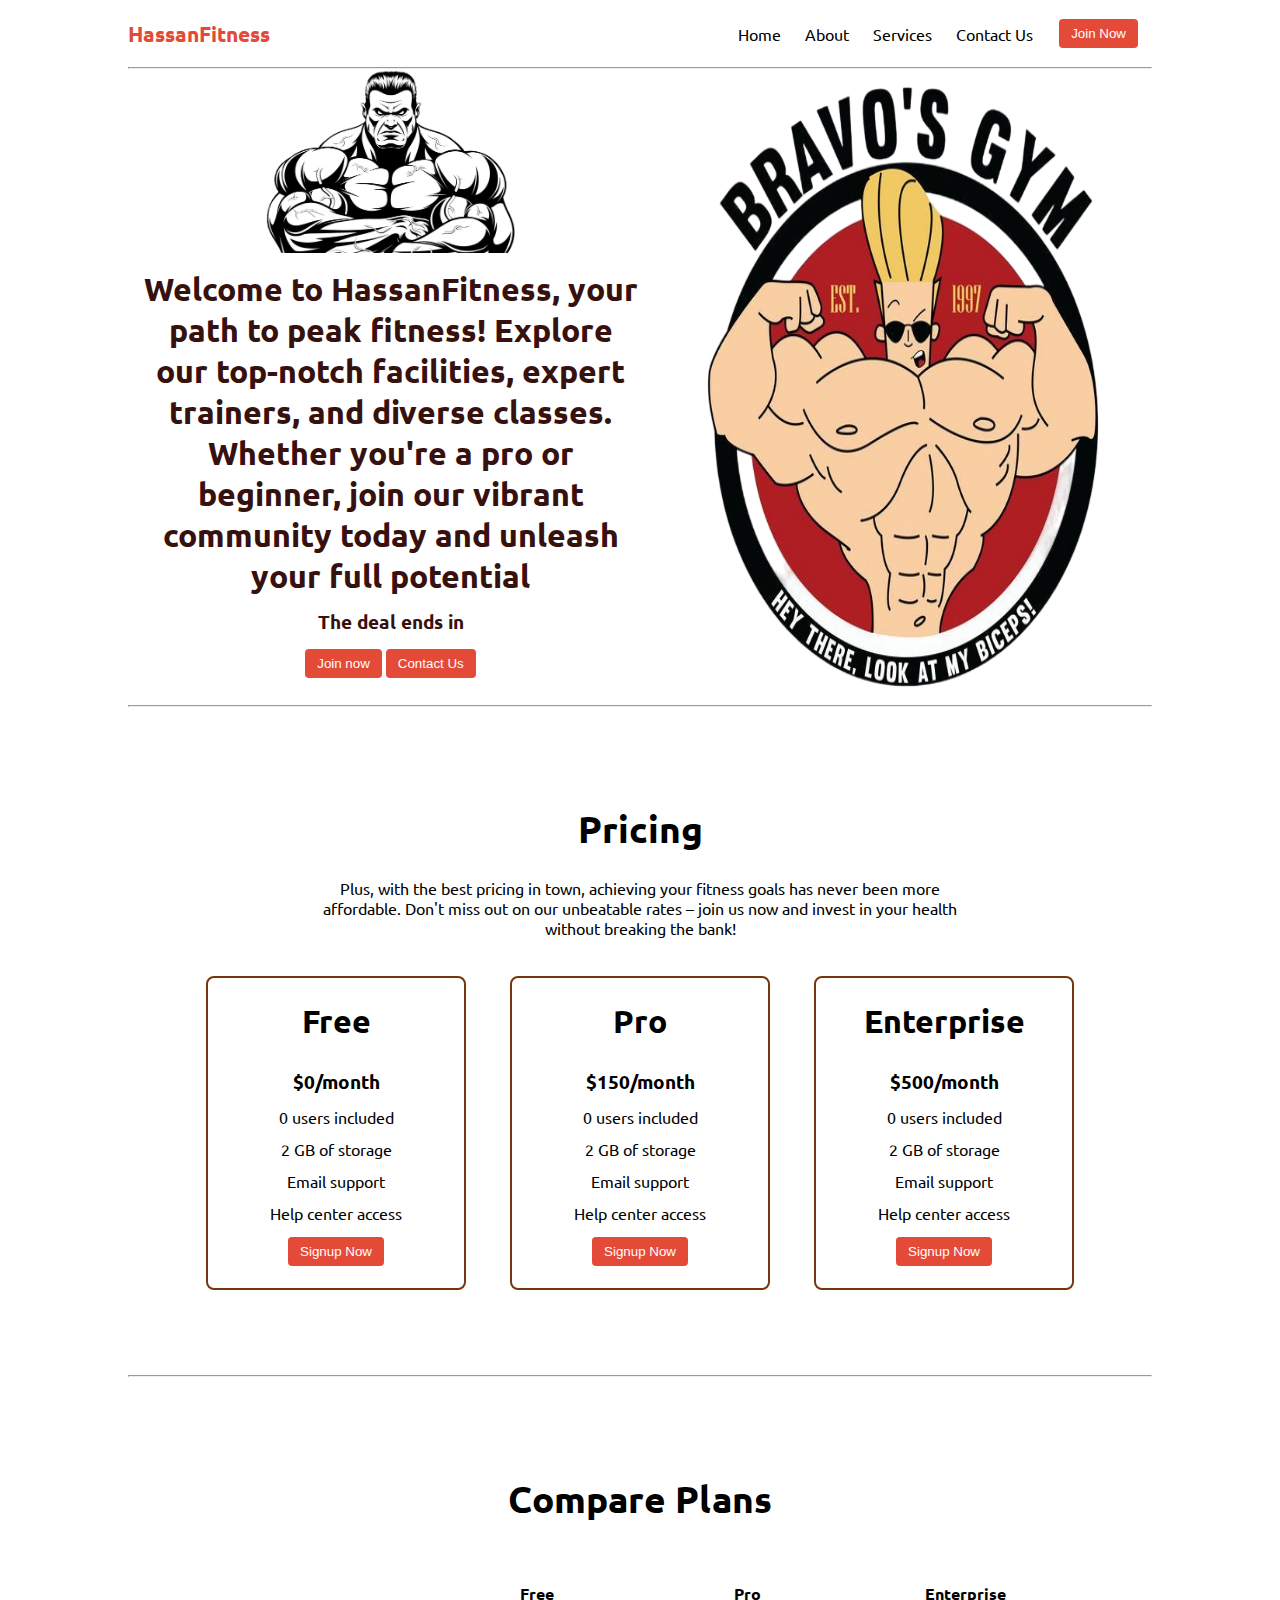
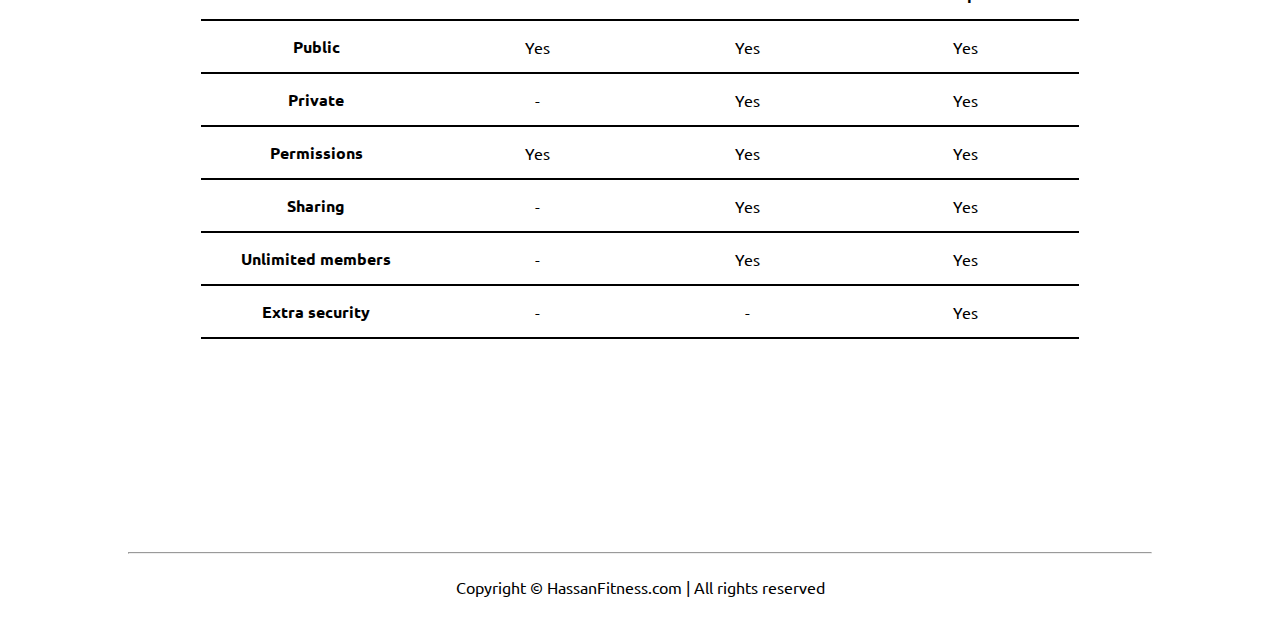
<file: (Gym) landing page/index.html>
<!DOCTYPE html>
<html lang="en">

<head>
    <meta charset="UTF-8">
    <meta http-equiv="X-UA-Compatible" content="IE=edge">
    <meta name="viewport" content="width=device-width, initial-scale=1.0">
    <title>HassanFitness - The best fitness gym in the town</title>
    <link rel="stylesheet" href="./Css/style.css">
    <script src="timer.js"></script>
    <link rel="stylesheet" href="./Css/utils.css">
</head>

<body class='overflow-x-hidden'>
    <div class="container mx-auto">
        <header>
            <nav class="flex justify-between">
                <div class="logo font-bold flex items-center text-blue">HassanFitness</div>
                <ul class="navbar flex items-center">
                    <li>Home</li>
                    <li>About</li>
                    <li>Services</li>
                    <li>Contact Us</li>
                    <li><button class="btn">Join Now</button></li>
                </ul>
            </nav>
            <hr>
        </header>
        <main class="min-h-screen">
            <section class="section1">
                <div class="flex">
                    <div class="topleft flex flex-col justify-center px-2">
                        <div class=" text-center">
                            <img class="dumbellimg" src="./images/gym2.png" alt="">
                        </div>
                        <h1 class="my-1 text-center">Welcome to HassanFitness, your path to peak fitness! Explore our top-notch facilities, expert trainers, and diverse classes. Whether you're a pro or beginner, join our vibrant community today and unleash your full potential</p>
                            <!-- Display the countdown timer in an element -->
                            <p class="deal text-center">The deal ends in <span id="demo"></span></p>
                            <div class="buttons">
                                <button class="btn">Join now</button>
                                <button class="btn">Contact Us</button>
                            </div>
                    </div>
                    <div class="topright flex justify-center">
                        <img class="gymimg" src="./images/gym7-Photoroom.png-Photoroom.png" alt="">
                    </div>
                </div>
            </section>
            <hr>
            <section class="section2">
                <h1 class="text-center my-2">Pricing</h1>
                <p class="my-2">Plus, with the best pricing in town, achieving your fitness goals has never been more affordable. Don't miss out on our unbeatable rates – join us now and invest in your health without breaking the bank!</p>
                <div class="boxes flex justify-center">
                    <div class="box">
                        <h2>Free</h2>
                        <ul>
                            <li class="highlighted">$0/month</li>
                            <li>0 users included</li>
                            <li>2 GB of storage</li>
                            <li>Email support</li>
                            <li>Help center access</li>
                            <li><button class="btn">Signup Now</button></li>
                        </ul>
                    </div>
                    <div class="box">
                        <h2>Pro</h2>
                        <ul>
                            <li class="highlighted">$150/month</li>
                            <li>0 users included</li>
                            <li>2 GB of storage</li>
                            <li>Email support</li>
                            <li>Help center access</li>
                            <li><button class="btn">Signup Now</button></li>
                        </ul>
                    </div>
                    <div class="box">
                        <h2>Enterprise</h2>
                        <ul>
                            <li class="highlighted">$500/month</li>
                            <li>0 users included</li>
                            <li>2 GB of storage</li>
                            <li>Email support</li>
                            <li>Help center access</li>
                            <li><button class="btn">Signup Now</button></li>
                        </ul>
                    </div>

                </div>
            </section>
            <hr>
            <section class="section3">
                <h1 class="text-center my-2">Compare Plans</h1>
                <div class="container plantable">
                    <table class="table text-center">
                      <thead>
                        <tr>
                          <th></th><th>Free</th>
                          <th>Pro</th>
                          <th>Enterprise</th>
                        </tr>
                      </thead>
                      <tbody>
                        <tr>
                          <th scope="row" class="text-start">Public</th>
                          <td>Yes</svg></td>
                          <td>Yes</svg></td>
                          <td>Yes</svg></td>
                        </tr>
                        <tr>
                          <th scope="row" class="text-start">Private</th>
                          <td>-</td>
                          <td>Yes</svg></td>
                          <td>Yes</svg></td>
                        </tr>
                      </tbody>
              
                      <tbody>
                        <tr>
                          <th scope="row" class="text-start">Permissions</th>
                          <td>Yes</svg></td>
                          <td>Yes</svg></td>
                          <td>Yes</svg></td>
                        </tr>
                        <tr>
                          <th scope="row" class="text-start">Sharing</th>
                          <td>-</td>
                          <td>Yes</svg></td>
                          <td>Yes</svg></td>
                        </tr>
                        <tr>
                          <th scope="row" class="text-start">Unlimited members</th>
                          <td>-</td>
                          <td>Yes</svg></td>
                          <td>Yes</svg></td>
                        </tr>
                        <tr>
                          <th scope="row" class="text-start">Extra security</th>
                          <td>-</td>
                          <td>-</td>
                          <td>Yes</svg></td>
                        </tr>
                      </tbody>
                    </table>
            </section>
            <hr>
        </main>
        <footer>
            Copyright &copy; HassanFitness.com | All rights reserved
        </footer>

    </div>
</body>

</html>
</file>
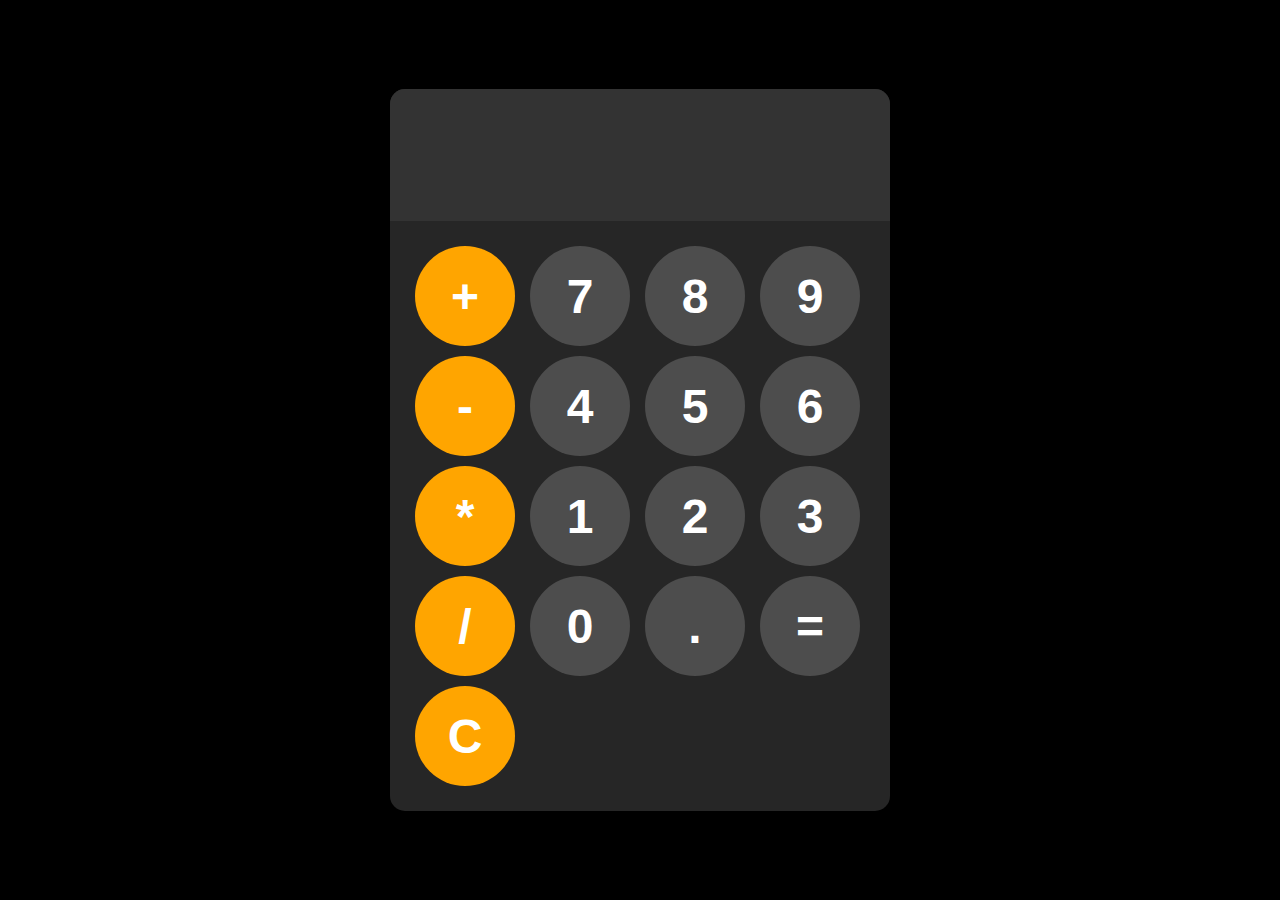
<file: Calculator/index.html>
<!DOCTYPE html>
<html lang="en">
<head>
    <meta charset="UTF-8">
    <meta name="viewport" content="width=device-width, initial-scale=1.0">
    <title>Calculator</title>
    <link rel="stylesheet" href="style.css">
</head>
<body>
    
    <div id="Calculator">
        <input id="display" readonly>
        <div id="keys">
            <button onclick="appendToDisplay('+')" class="operator-btn">+</button>
            <button onclick="appendToDisplay('7')">7</button>
            <button onclick="appendToDisplay('8')">8</button>
            <button onclick="appendToDisplay('9')">9</button>
            <button onclick="appendToDisplay('-')" class="operator-btn">-</button>
            <button onclick="appendToDisplay('4')">4</button>
            <button onclick="appendToDisplay('5')">5</button>
            <button onclick="appendToDisplay('6')">6</button>
            <button onclick="appendToDisplay('*')" class="operator-btn">*</button>
            <button onclick="appendToDisplay('1')">1</button>
            <button onclick="appendToDisplay('2')">2</button>
            <button onclick="appendToDisplay('3')">3</button>
            <button onclick="appendToDisplay('/')" class="operator-btn">/</button>
            <button onclick="appendToDisplay('0')">0</button>
            <button onclick="appendToDisplay('.')">.</button>
            <button onclick="calculate()">=</button>
            <button onclick="clearDisplay()" class="operator-btn">C</button>

        </div>
    </div>





    <script src="index.js"></script>
</body>
</html>
</file>
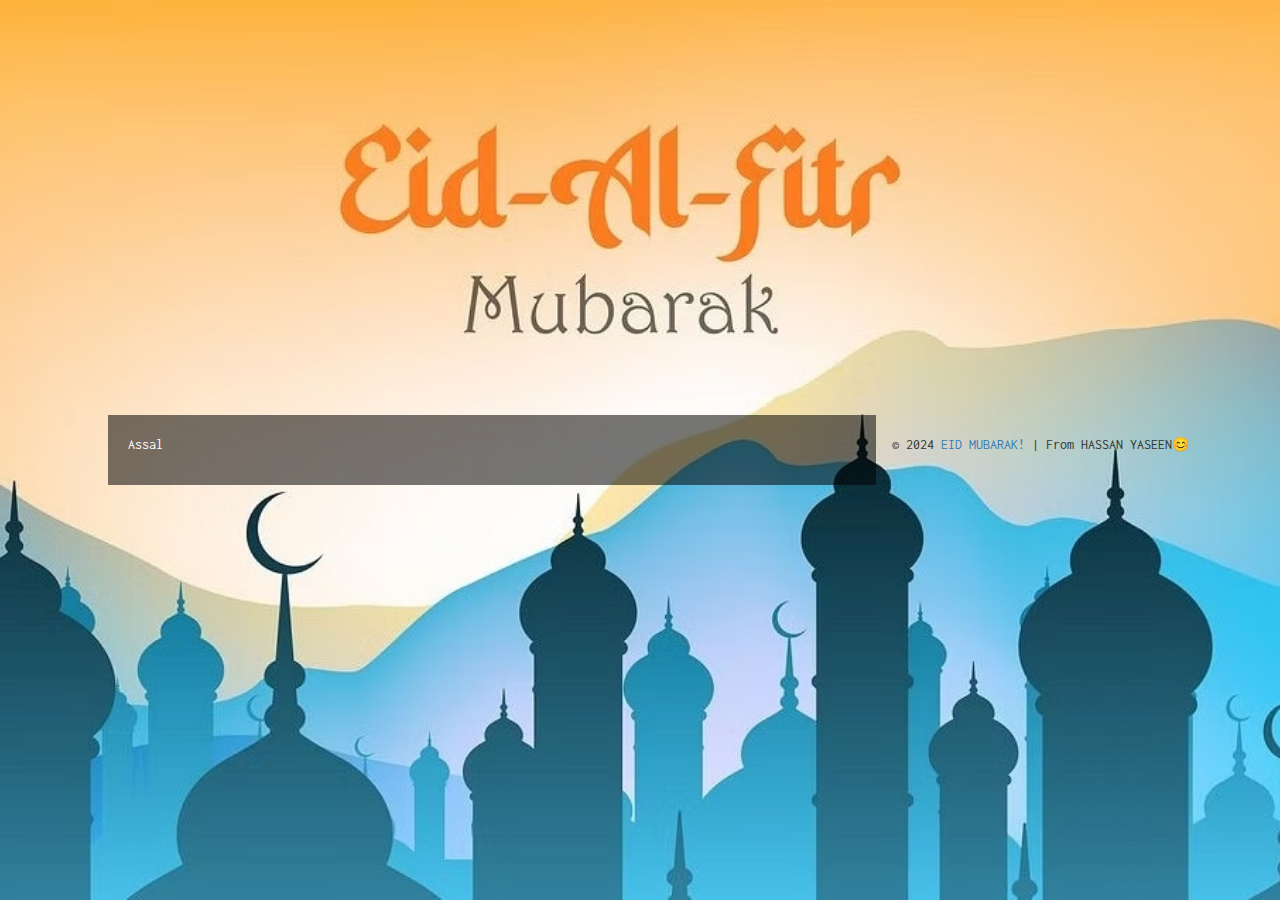
<file: EidMubarak Website/index.html>
<!DOCTYPE html>
<html lang="id-ID">
	
	<head>
        <title>Minal Aidzin Wal Faidzin</title>
        <meta charset="utf-8">

        <link rel="icon" href="img/ketupat.gif" type="image/gif">
        
        <link rel="stylesheet" type="text/css" href="https://maxcdn.bootstrapcdn.com/bootstrap/3.3.6/css/bootstrap.min.css">
        <link rel="stylesheet" type="text/css" href="css/style.css">

        <link href='http://fonts.googleapis.com/css?family=Inconsolata:700' rel='stylesheet' type='text/css'>

        <!-- ============ Title Text Animation ============  -->
        <script type="text/javascript">
        	function tb8_makeArray(n){
        		this.length = n;
        		return this.length;
        	}

        	tb8_messages = new
        	tb8_rptType = 'infinite'
        	tb8_rptNbr = 5;
        	tb8_speed = 250;
        	tb8_delay = 400;

        	var tb8_counter = 1;
        	var tb8_currMsg = 0;
        	var tb8_tekst = "";
        	var tb8_i = 0;
        	var tb8_TID = null;

        	function tb8_pisi(){
        		tb8_tekst = tb8_tekst + tb8_messages[tb8_currMsg].substring(tb8_i, tb8_i+1);
        		document.title = tb8_tekst; tb8_sp=tb8_speed;
        		tb8_i++
        		if (tb8_i == tb8_messages[tb8_currMsg].length) { 
        			tb8_currMsg++;
        			tb8_i = 0;
        			tb8_tekst = "";
        			tb8_sp = tb8_delay;
        		}
        		if (tb8_currMsg == tb8_messages.length) {
        			if ((tb8_rptType == 'finite') && (tb8_counter==tb8_rptNbr)) {
        				clearTimeout(tb8_TID);
        				return;
        			}
        			tb8_counter++;
        			tb8_currMsg = 0;
        		}
        		tb8_TID = setTimeout("tb8_pisi()", tb8_sp);
        	}
        	tb8_pisi()
        </script>
        <!-- ============ End Title Text Animation ============  -->

        <script src="https://code.jquery.com/jquery-1.10.1.min.js"></script>
        <script src="js/bootstrap.min.js"></script>
        <script src="js/typewriter.js"></script>
        <script src="js/animate.js"></script>

	</head>
<body>
	
	<div class="board">
	   <p id="terminal"></p>
	</div> 
	<script>
		$(function () {
		    var typewriter = new Typewriter($("#terminal"));
		    typewriter.setCaret("_");
		    typewriter.setCaretPeriod(500);
		    typewriter.setDelay(150, 50);
		    animate(typewriter);
		});
	</script>
	<!-- ============ End Function ============  -->
</body>
<footer>
	<div class="footer">
		<p>© 2024 <a href="https://">EID MUBARAK! </a> | From HASSAN YASEEN😊<a href="
</footer>
</html>
</file>
<file: (Gym) landing page/Css/style.css>
@import url('https://fonts.googleapis.com/css2?family=Ubuntu:wght@300&display=swap');

*{
    margin: 0;
    padding: 0;
}

.container{
    max-width: 80vw;
    font-family: 'Ubuntu', sans-serif;
}

.navbar{
    display: flex;
    height: 67px;
}
.navbar li{
    list-style: none;
    margin: 0 12px;
}

.topleft{
    width: 50%;
}

.topright{ 
    width: 50%;
}

.section1{
   max-height: 100vh; 
   color: #df2e1b;
}

.section1 h1{
    color: #37110d;
    font-size: 2rem;
}

.logo{
    font-size: 1.3rem;
}

.dumbellimg{
    width: 289px;
}

.topright .gymimg{
    width: 466px;
}

.section2{
    padding: 73px;
}

.section2 h1{
    font-size: 2.3rem;
}

.section2 p{
    padding: 0 8vw;
    text-align: center;
}

.box{
    padding: 8px 0;
    margin: 12px 22px;
    min-width: 20vw;
    border: 2px solid rgb(120, 54, 16);
    border-radius: 8px;
    text-align: center;
}

.box h2{
    font-size: 2rem;
    padding: 15px 0;
}

.highlighted{
    font-size: 1.2rem;
    font-weight: bolder;
}

.box ul{
    list-style-type: none;
}

.box ul li{
   margin: 12px 2px;
}

.plantable{
    display: flex;
    justify-content: center;
    align-items: center;
}

.section3 table{
    width: 100%;
    margin-bottom: 140px;
    margin-top: 20px;
    border-collapse: collapse;
}

.section3 table th{ 
    width: 23vw; 
    border-bottom: 2px solid black;
    padding: 15px 0;
} 

.section3 table td{   
    border-bottom: 2px solid black; 
} 
 

.section3 h1{
    font-size: 2.3rem;
}

.section3{
    padding: 73px;
}

footer{
    padding: 23px;
    text-align: center;;
}
.buttons{
    display: flex;
    justify-content: center;
    align-items: center;
    margin: 12px;
}

.deal{
    font-size: 1.2rem;
    font-weight: bolder;
    margin: 12px 0;
}
body{
    background-color: white;
}
</file>
<file: (Gym) landing page/Css/utils.css>
.min-h-screen{
    min-height: 100vh;
}

.bg-red{
    background-color: red;
}

.mx-auto{
    margin-left: auto;
    margin-right: auto;
}

.flex{
    display: flex;
}

.items-center{
    align-items: center;
}

.justify-between{
    justify-content: space-between;
}

.justify-center{
    justify-content: center;
}

.flex-col{
    flex-direction: column;
}

.font-bold{
    font-weight: bolder;
}

.my-1{
    margin-top: 13px;
    margin-bottom: 13px;
}

.my-2{
    margin-top: 26px;
    margin-bottom: 26px;
}

.px-2{
    padding-left: 13px;
    padding-right: 13px;
}

.text-blue{
    color: rgb(227 74 56);;
}

.btn{
    padding:7px 12px;
    border: 2px solid white;
    border-radius: 6px;
    cursor: pointer;
    color: white;
    background-color: rgb(227 74 56);;
}

.overflow-x-hidden{
    overflow-x: hidden;
}

.text-center{
    text-align: center;
}
</file>
<file: Calculator/style.css>
body{
    margin: 0;
    display: flex;
    justify-content: center;
    align-items: center;
    height: 100vh;
    background-color: hsl(0, 0%, 0%);
}
#Calculator{
    font-family: Arial, sans-serif;
    background-color: hsl(0, 0%, 15%);
    border-radius: 15px;
    max-width: 500px;
    overflow: hidden;
}
#display{
    width: 100%;
    padding: 20px;
    font-size: 5rem;
    text-align: left;
    border: none;
    color: white;
    background-color: hsl(0, 0%, 20%);
}
#keys{
    display: grid;
    grid-template-columns: repeat(4, 1fr);
    gap: 10px;
    padding: 25px;
}
button{
    width: 100px;
    height: 100px;
    border-radius: 50px;
    border: none;
    background-color: hsl(0, 0%, 30%);
    color: white;
    font-size: 3rem;
    font-weight: bold;
    cursor: pointer;
}
button:hover{
    background-color: hsl(0, 0%, 40%);;
}
button:active{
    background-color: hsl(0, 0%, 50%);
}
.operator-btn{
    background-color: orange;
}
.operator-btn{
    background-color: orange;
}
.operator-btn:hover{
    background-color: hsl(35, 100%, 65%);
}
.operator-btn:active{
    background-color: hsl(35, 100%, 75%);
}
</file>
<file: EidMubarak Website/css/style.css>
html,
body {
	height: 100%;
	margin: 0;
	padding: 0;
}

html {
	font-size: 16px;
}

body {
	background-image: url('../img/Eid-1.jpg');
	background-position: center center;
	background-repeat: no-repeat;
	background-attachment: fixed;
	background-size: cover;
	background-color: #464646;
	font-family: 'Inconsolata';
	display: flex;
	justify-content: center;
  align-items: center;
}

.board {
	background-color: #00000089;
	color: #ffffff;
	padding: 20px;
  width: 60%;
  margin: 1rem;
}

@media only screen and (max-width: 60em) { /* 60em = 960px (60 x 16px)*/
	.board {
		width: 98%;
	}
}
#terminal {
	white-space: pre-wrap;
}

#b {
	display: none;
}
</file>
